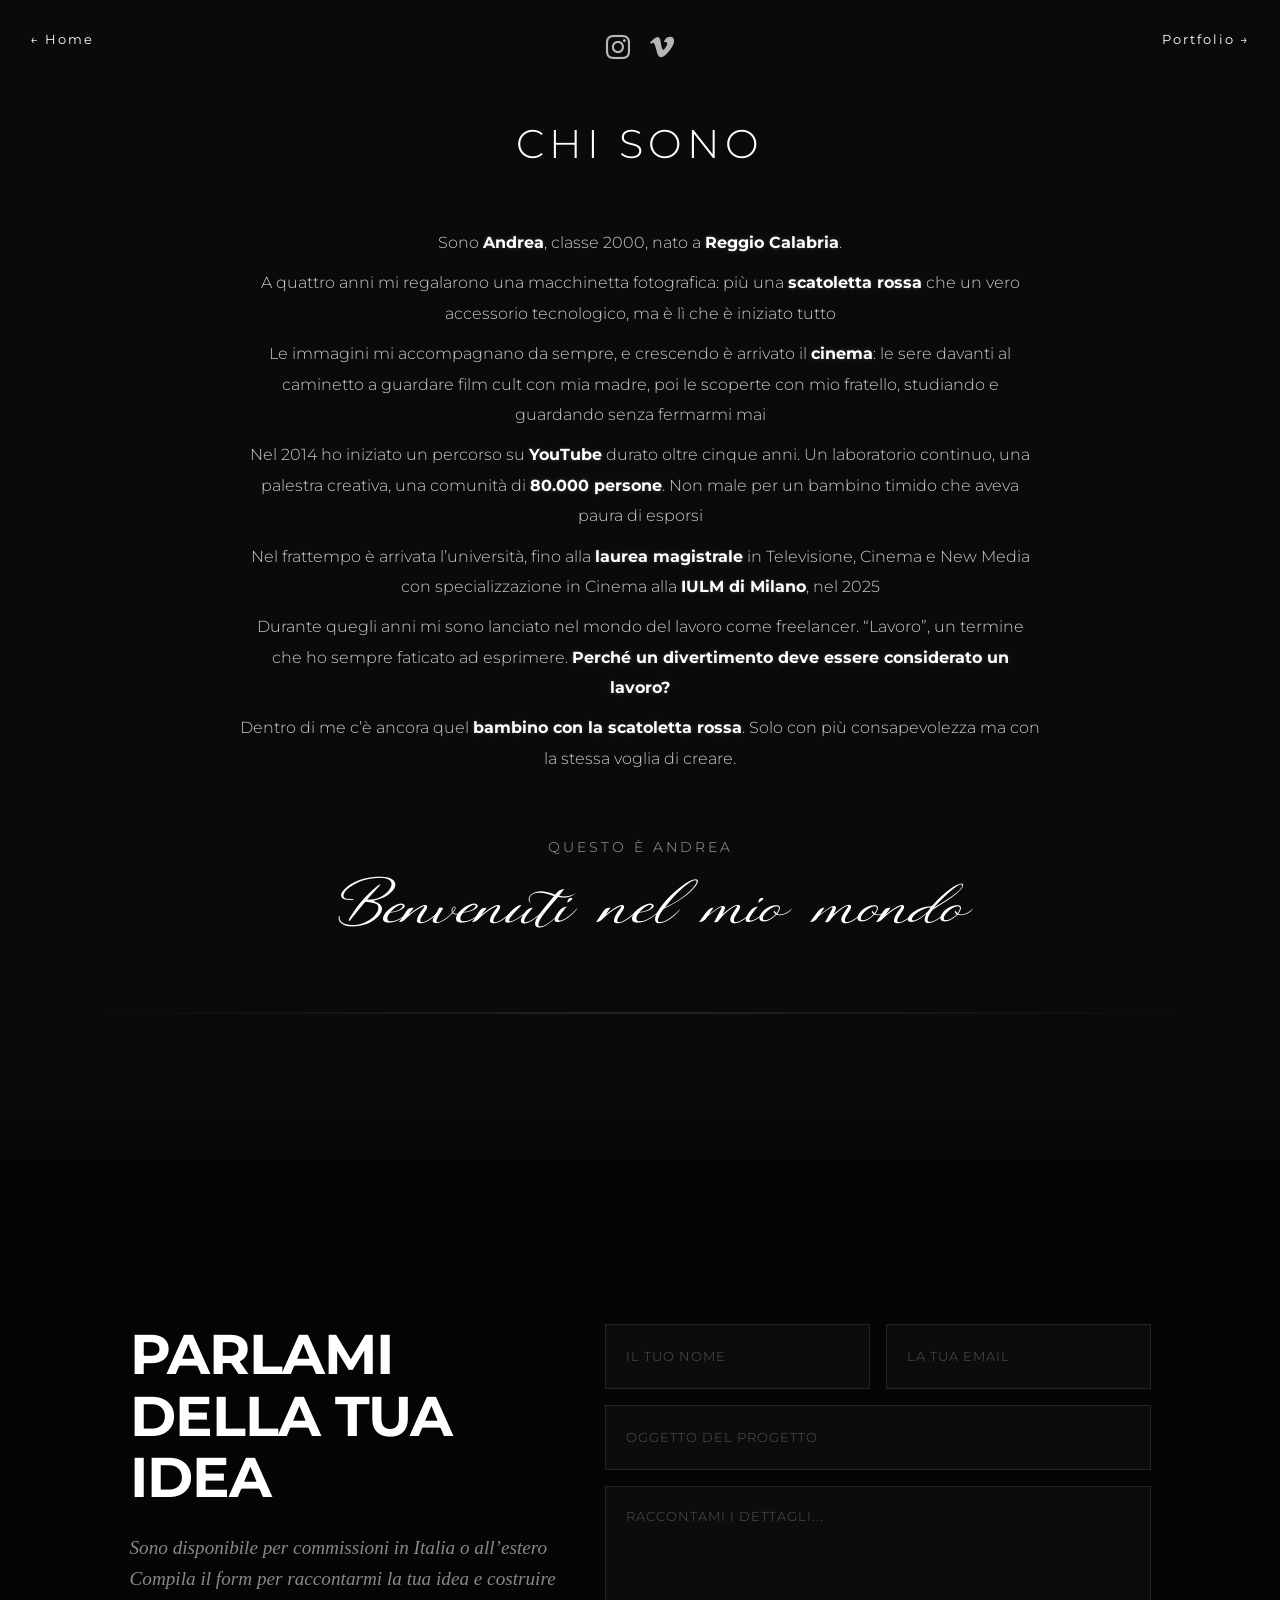
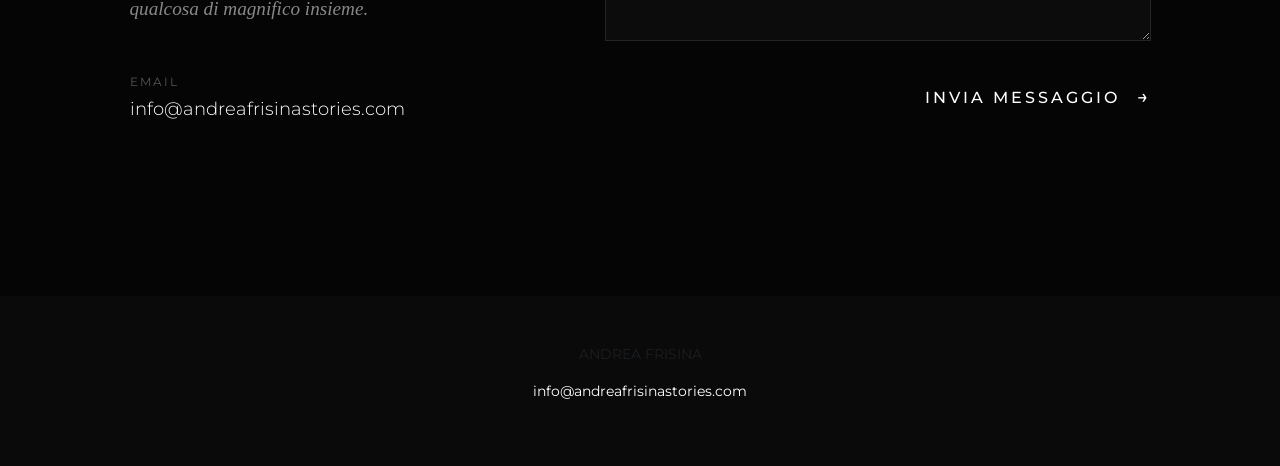
<file: html/chisono.html>
<!DOCTYPE html>
<html lang="it">
<head>
    <meta charset="UTF-8">
    <meta name="viewport" content="width=device-width, initial-scale=1.0">
    <title>About - Andrea Frisina</title>
    
    <link href="https://cdn.jsdelivr.net/npm/bootstrap@5.3.0/dist/css/bootstrap.min.css" rel="stylesheet">
    <link rel="stylesheet" href="https://cdn.jsdelivr.net/npm/bootstrap-icons@1.11.0/font/bootstrap-icons.css">
    
    <link href="https://fonts.googleapis.com/css2?family=Montserrat:wght@300;400;600;700&display=swap" rel="stylesheet">
    
    <link rel="stylesheet" href="../css/style.css">
    <link rel="stylesheet" href="../css/homepage-contacts.css">
    <link rel="stylesheet" href="../css/chisono.css">

    <style>
        /* Sincronizzazione stili e correzioni mobile */
        strong {
            font-weight: 700 !important;
            color: #ffffff !important;
        }

        @media (max-width: 768px) {
            .about-section { padding-top: 80px !important; }
            .work-with-me { padding: 60px 0 !important; }
            .contact-section .fade-section { padding: 60px 0 !important; }
            .transizione-sfumata { height: 80px !important; margin-top: -80px !important; }
            .contact-heading { font-size: 2rem !important; }
        }
    </style>
</head>
<body style="background-color: #0a0a0a; color: white;">

    <a href="index.html" class="back-link">&larr; Home</a>
    <a href="portfolio-selection.html" class="portfolio-link-top">Portfolio &rarr;</a>

    <div class="top-social-center">
        <a href="https://www.instagram.com/andreafrisinastories/" target="_blank"><i class="bi bi-instagram"></i></a>
        <a href="https://vimeo.com/andreafrisinafilms" target="_blank"><i class="bi bi-vimeo"></i></a>
    </div>

    <div class="container">
        <section class="about-section" style="padding-top: 120px; padding-bottom: 40px;">
            <h1 class="about-title" style="font-family: 'Montserrat', sans-serif; font-weight: 300; text-transform: uppercase; letter-spacing: 5px; text-align: center; margin-bottom: 60px;">Chi Sono</h1>
            
            <div class="bio-text section-main-content">
                <p>Sono <strong>Andrea</strong>, classe 2000, nato a <strong>Reggio Calabria</strong>.</p>
                <p>A quattro anni mi regalarono una macchinetta fotografica: più una <strong>scatoletta rossa</strong> che un vero accessorio tecnologico, ma è lì che è iniziato tutto</p>
                <p>Le immagini mi accompagnano da sempre, e crescendo è arrivato il <strong>cinema</strong>: le sere davanti al caminetto a guardare film cult con mia madre, poi le scoperte con mio fratello, studiando e guardando senza fermarmi mai</p>
                <p>Nel 2014 ho iniziato un percorso su <strong>YouTube</strong> durato oltre cinque anni. Un laboratorio continuo, una palestra creativa, una comunità di <strong>80.000 persone</strong>. Non male per un bambino timido che aveva paura di esporsi</p>
                <p>Nel frattempo è arrivata l’università, fino alla <strong>laurea magistrale</strong> in Televisione, Cinema e New Media con specializzazione in Cinema alla <strong>IULM di Milano</strong>, nel 2025</p>
                <p>Durante quegli anni mi sono lanciato nel mondo del lavoro come freelancer. “Lavoro”, un termine che ho sempre faticato ad esprimere. <strong>Perché un divertimento deve essere considerato un lavoro?</strong></p>
                <p>Dentro di me c’è ancora quel <strong>bambino con la scatoletta rossa</strong>. Solo con più consapevolezza ma con la stessa voglia di creare.</p>
                <!-- <p style="font-style: italic; margin-top: 40px; color: white;">Questo è Andrea. Benvenuti nel mio mondo.</p> -->


                <div class="about-signature-container" style="margin-top: 60px; text-align: center; width: 100%; overflow: visible;">
                    <p style="font-family: 'Montserrat', sans-serif; font-weight: 300; text-transform: uppercase; letter-spacing: 3px; font-size: 0.9rem; margin-bottom: 10px; opacity: 0.8;">
                        Questo è Andrea
                    </p>
                    <span class="welcome-signature" style="display: inline-block; font-family: 'Sparkling', serif !important; font-style: italic; font-size: clamp(2.5rem, 6vw, 4rem); color: white; line-height: 1.1; white-space: nowrap; padding-left: 0.2em; word-spacing: 0.3em;">
                        Benvenuti nel mio mondo
                    </span>
                </div>


            </div>
        </section>

        <div class="container">

        <div style="width: 100%; height: 2px; background: linear-gradient(to right, transparent, rgba(255,255,255,0.1) 50%, transparent); margin: 30px 0;"></div>
    </div>
        <!--
        <section class="work-with-me text-center" style="padding: 70px 0; background-color: #0a0a0a; position: relative; z-index: 1;">
                    <div class="container">
                        <h2 class="section-main-heading" style="font-size: 1.6rem; opacity: 0.8; letter-spacing: 6px; font-weight: 300;">LAVORA CON ME</h2>
                        
                        <div class="section-main-content mt-5">
                            <p class="highlight-text" style="font-style: italic; font-size: 1.8rem; color: white; line-height: 1.4;">
                                “Ogni storia merita di essere raccontata”
                            </p>
                            <p style="letter-spacing: 3px; text-transform: uppercase; font-size: 1rem; opacity: 0.9; margin-top: 20px;">
                                Creiamola insieme.
                            </p>
                        </div>
                    </div>
                </section>

            -->
                <div style="width: 100%; height: 2px; background: linear-gradient(to right, transparent, rgba(255,255,255,0.1) 50%, transparent); margin: 30px 0;"></div>

    </div>

    <div class="transizione-sfumata" style="height: 100px; background: linear-gradient(to bottom, #0a0a0a, #050505); width: 100%; position: relative; z-index: 10; margin-top: -1px;"></div>
   <section id="contatti" style="background-color: #050505; position: relative; padding: 0; margin-top: -1px;">
        
        <div style="height: 150px; background: linear-gradient(to bottom, #0a0a0a, #050505); width: 100%; position: absolute; top: -150px; left: 0; z-index: 10;"></div>

        <div class="fade-section" style="padding: 150px 0;">
            <div class="container">
                <div class="row justify-content-center">
                    
                    <div class="col-12 col-lg-5 mb-5 mb-lg-0 info-column">
                        <h2 class="contact-heading">PARLAMI <br>DELLA TUA IDEA</h2>
                        <p class="contact-sub mt-4">
                            Sono disponibile per commissioni in Italia o all’estero<br>
                            Compila il form per raccontarmi la tua idea e costruire qualcosa di magnifico insieme.
                        </p>
                        <div class="contact-details mt-5">
                            <div class="detail-item mb-4">
                                <span class="label">EMAIL</span>
                                <a href="mailto:info@andreafrisinastories.com" class="value link-hover">info@andreafrisinastories.com</a>
                            </div>
                        </div>
                    </div>

                    <div class="col-12 col-lg-6">
                        <form action="https://formspree.io/f/mbdzlwqb" method="POST" class="luxury-form">
                            <div class="row g-3">
                                <div class="col-md-6">
                                    <input type="text" name="name" class="luxury-input" placeholder="Il tuo nome" required>
                                </div>
                                <div class="col-md-6">
                                    <input type="email" name="email" class="luxury-input" placeholder="La tua email" required>
                                </div>
                                <div class="col-12">
                                    <input type="text" name="subject" class="luxury-input" placeholder="Oggetto del progetto">
                                </div>
                                <div class="col-12">
                                    <textarea name="message" class="luxury-input" rows="5" placeholder="Raccontami i dettagli..." required></textarea>
                                </div>
                                
                                <input type="hidden" name="_subject" value="Nuovo contatto dal sito web Andrea Frisina">
                                
                                <div class="col-12 mt-4 text-end">
                                    <button type="submit" class="btn-luxury">INVIA MESSAGGIO <span class="arrow">→</span></button>
                                </div>
                            </div>
                        </form>
                    </div>

                </div>
            </div>
        </div>
    </section>

    <footer class="text-center py-5 text-muted small" style="background-color: #050505;">
        <div class="container">
            <p>ANDREA FRISINA</p>
            <p><a href="mailto:info@andreafrisinastories.com" class="text-decoration-none text-white">info@andreafrisinastories.com</a></p>
        </div>
    </footer>

    

    <div class="modal fade" id="videoModal" tabindex="-1" aria-hidden="true">
        <div class="modal-dialog modal-dialog-centered modal-xl"> 
            <div class="modal-content bg-transparent border-0">
                <div class="modal-body p-0 position-relative">
                    <button type="button" class="btn-close btn-close-white position-absolute top-0 end-0 m-3 z-3" data-bs-dismiss="modal"></button>
                    <div class="ratio ratio-16x9 mb-3">
                        <iframe id="modalVideoIframe" src="" allow="autoplay; fullscreen" allowfullscreen></iframe>
                    </div>
                    <div class="modal-video-info text-center text-white">
                        <h3 id="modalTitle" class="text-uppercase fw-light letter-spacing-2 mb-2"></h3>
                        <p id="modalDescription" class="text-muted small"></p>
                    </div>
                </div>
            </div>
        </div>
    </div>




    <script src="https://cdn.jsdelivr.net/npm/bootstrap@5.3.0/dist/js/bootstrap.bundle.min.js"></script>
    <script src="../js/main.js"></script>
</body>
</html>
</file>
<file: css/style.css>
/* =========================================
   1. STILI GENERALI E RESET
   ========================================= */
   /* Caricamento del font personalizzato */
@font-face {
    font-family: 'Sparkling'; 
    src: url('../fonts/sparkling-valentine.ttf') format('truetype');
    font-weight: normal;
    font-style: normal;
}


.signature-container {
    display: flex;
    justify-content: center;
    align-items: center;
    width: 100%;
    perspective: 1000px;
    overflow: visible !important;
}


/* Ogni singola lettera diventerà uno span gestito da JS */
#shatter-text span {
    display: inline-block;
    will-change: transform, opacity, filter;
    transition: transform 0.1s ease-out, opacity 0.1s ease-out, filter 0.1s ease-out;
}

.welcome-signature {
    display: inline-block;
    font-family: 'Sparkling', serif !important;
    font-style: italic;
    font-size: 5rem;
    color: white;
    font-weight: 400;
    line-height: 1.1;
    text-align: center;
    white-space: nowrap;     /* Forza la riga singola su PC */
    
    /* Correzione ottica per il corsivo: 
       il corsivo pende a destra, aggiungiamo un filo di padding a sinistra 
       per bilanciare visivamente il peso */
    padding-left: 0.2em; 
}

/* --- ADATTAMENTO MOBILE --- */
@media (max-width: 992px) {
    .welcome-signature {
        font-size: 10vw !important; /* Si ridimensiona in base alla larghezza schermo */
        white-space: normal !important; /* Su mobile permettiamo il ritorno a capo */
        padding-left: 0;
        line-height: 1.2;
        width: 90%; /* Lascia un po' di margine ai bordi del telefono */
    }
}


html { 
    scroll-behavior: smooth; 
}

body {
    font-family: 'Montserrat', sans-serif;
    background-color: #0a0a0a;
    color: white;
    margin: 0;
    overflow-x: hidden;
}

/* =========================================
   2. HERO SECTION (VIDEO LOCALE)
   ========================================= */
.hero-section {
    position: relative;
    height: 100vh;
    width: 100%;
    overflow: hidden;
    display: flex;
    flex-direction: column;
    justify-content: center;
    align-items: center;
    text-align: center;
}

/* Wrapper per il video .mp4 locale */
.local-video-wrapper {
    position: absolute;
    top: 0; left: 0; width: 100%; height: 100%;
    z-index: 0; 
    overflow: hidden;
    background-color: #000;
}

.local-video-wrapper video {
    width: 100%;
    height: 100%;
    object-fit: cover; 
    opacity: 1 !important;
    transition: opacity 1s ease-in;
}



.video-overlay {
    position: absolute; top: 0; left: 0; width: 100%; height: 100%;
    background: rgba(0, 0, 0, 0.3); z-index: 1;
}

/* --- CONTENUTI HERO (TITOLO E MANIFESTO) --- */
.hero-content { 
    position: relative; 
    z-index: 2; 
    padding: 20px; 
    pointer-events: none; 
    width: 100%;
}

.main-title { 
    font-family: 'Montserrat', sans-serif;
    font-size: 3.5rem; 
    font-weight: 600;  
    letter-spacing: 5px; 
    text-transform: uppercase; 
    margin-bottom: 0.5rem; 
    text-shadow: 0 5px 20px rgba(0,0,0,0.8); 
}





/* STILE MANIFESTO */
.hero-manifesto {
    font-family: 'Montserrat', sans-serif !important;
    color: #ffffff;
    font-weight: 300; /* Light */
    font-size: 1.1rem; 
    line-height: 1.6;
    max-width: 900px; 
    margin: 30px auto 0; 
    text-shadow: 0 2px 15px rgba(0,0,0,0.8); 
    opacity: 0.9;
}

.hero-manifesto p {
    line-height: 1.9 !important;   /* Spazio tra le righe dello stesso paragrafo */
    margin-bottom: 10px !important; /* Spazio tra un paragrafo e l'altro */
}

.hero-manifesto strong {
    font-weight: 600 !important; 
    color: #ffffff;              
    opacity: 1;                  
    text-shadow: 0 0 10px rgba(0,0,0,0.5); 
}

/* Freccia che rimbalza */
.scroll-down {
    position: absolute; bottom: 30px; left: 50%; transform: translateX(-50%);
    z-index: 3; color: white; font-size: 2rem; animation: bounce 2s infinite; cursor: pointer; pointer-events: auto;
}
@keyframes bounce {
    0%, 20%, 50%, 80%, 100% {transform: translate(-50%, 0);}
    40% {transform: translate(-50%, -10px);}
    60% {transform: translate(-50%, -5px);}
}

/* =========================================
   3. NAVBAR & SOCIAL
   ========================================= */
.navbar-brand { 
    letter-spacing: 2px; text-transform: uppercase; font-weight: 600; margin-right: 0; 
}
.brand-social-wrapper { display: flex; align-items: center; }

.social-left-icons {
    display: flex; gap: 15px; margin-left: 25px; 
    border-left: 1px solid rgba(255,255,255,0.2); padding-left: 25px;
}
.social-left-icons a {
    color: rgba(255,255,255,0.7); font-size: 1.1rem; 
    transition: color 0.3s ease, transform 0.3s ease;
}
.social-left-icons a:hover { color: white; transform: scale(1.1); }
.nav-link { letter-spacing: 2px; text-transform: uppercase; font-size: 0.9rem; }

/* =========================================
   4. CONTROLLI AUDIO
   ========================================= */
.audio-wrapper {
    position: absolute; bottom: 30px; right: 30px; z-index: 10;
    display: flex; align-items: center; justify-content: center;
    width: 50px; height: 50px;
    background: rgba(255, 255, 255, 0.1); border: 1px solid rgba(255, 255, 255, 0.3);
    border-radius: 25px; overflow: hidden; 
    transition: all 0.4s cubic-bezier(0.25, 0.8, 0.25, 1);
}
.audio-wrapper:hover {
    width: 160px; background: rgba(0, 0, 0, 0.7);
    justify-content: flex-start; padding-left: 15px;
}
.audio-icon { font-size: 1.2rem; cursor: pointer; color: white; flex-shrink: 0; }
.volume-slider {
    width: 0; opacity: 0; margin-left: 0; height: 4px;
    -webkit-appearance: none; background: rgba(255, 255, 255, 0.3);
    border-radius: 2px; outline: none; cursor: pointer; transition: all 0.4s ease 0.1s;
}
.audio-wrapper:hover .volume-slider { width: 90px; opacity: 1; margin-left: 15px; }
.volume-slider::-webkit-slider-thumb {
    -webkit-appearance: none; width: 12px; height: 12px;
    background: white; border-radius: 50%; cursor: pointer;
}

/* =========================================
   5. PORTFOLIO CAROUSEL
   ========================================= */
.portfolio-section { 
    padding: 100px 0; background-color: #0a0a0a; position: relative; z-index: 2; 
}

.portfolio-heading {
    font-weight: 300; 
    text-transform: uppercase; 
    letter-spacing: 4px; 
    margin-bottom: 20px; 
    color: white;
    font-size: 2rem; 
}

/* >>> MODIFICA: Sottotitolo Portfolio in Montserrat Light <<< */
.portfolio-subheading {
    font-family: 'Montserrat', sans-serif; /* Prima era Playfair */
    font-weight: 300; /* Light */
    font-size: 1.1rem;
    line-height: 1.9 !important;   /* Stessa distanza tra le righe della Hero */
    margin-bottom: 10px !important; /* Stessa distanza tra un paragrafo e l'altro della Hero */
    color: #bbb;
    line-height: 1.6;
    max-width: 800px;
    margin-left: auto;
    margin-right: auto;
}

/* Container Carosello */
.carousel-container {
    width: 100%;
    padding: 0 60px; 
}

.horizontal-scroll-wrapper {
    display: flex;
    overflow-x: auto;
    gap: 30px; 
    padding-bottom: 20px;
    scroll-behavior: smooth;
    -webkit-overflow-scrolling: touch;
}
.horizontal-scroll-wrapper::-webkit-scrollbar { display: none; }
.horizontal-scroll-wrapper { -ms-overflow-style: none; scrollbar-width: none; }

.scroll-item {
    flex: 0 0 auto;
    width: calc((100% - 60px) / 3); 
    transition: transform 0.3s ease;
}
.scroll-item:hover { transform: scale(1.02); }

.video-title {
    margin-top: 15px; font-size: 0.9rem; letter-spacing: 2px; 
    text-transform: uppercase; color: #aaa; text-align: left;
}

/* --- THUMBNAILS --- */
.video-link { display: block; position: relative; text-decoration: none; }
.video-thumb {
    width: 100%; height: 100%; object-fit: cover;
    filter: brightness(0.8); transition: filter 0.3s ease;
}
.play-overlay {
    position: absolute; top: 0; left: 0; width: 100%; height: 100%;
    display: flex; align-items: center; justify-content: center;
    background: rgba(0,0,0,0.2); transition: background 0.3s ease;
}
.play-overlay i {
    font-size: 3rem; color: white; opacity: 0.8;
    transition: transform 0.3s ease, opacity 0.3s ease;
}
.video-link:hover .video-thumb { filter: brightness(1); }
.video-link:hover .play-overlay { background: rgba(0,0,0,0); }
.video-link:hover .play-overlay i { transform: scale(1.2); opacity: 1; }

/* --- FRECCE --- */
.scroll-btn {
    position: absolute; top: 40%; transform: translateY(-50%);
    background: rgba(0, 0, 0, 0.5); color: white;
    border: 1px solid rgba(255, 255, 255, 0.2);
    border-radius: 50%; width: 50px; height: 50px;
    display: flex; align-items: center; justify-content: center;
    cursor: pointer; z-index: 10; transition: all 0.3s ease;
}
.scroll-btn:hover {
    background: white; color: black; transform: translateY(-50%) scale(1.1);
}
.btn-left { left: 5px; }
.btn-right { right: 5px; }

/* --- MODALE --- */
.video-trigger { cursor: pointer; display: block; position: relative; }
.modal-video-info {
    max-width: 800px; margin: 0 auto; padding: 20px;
    background: rgba(0, 0, 0, 0.8); border-radius: 10px; backdrop-filter: blur(5px); 
}
.modal-video-info h3 { font-size: 1.5rem; letter-spacing: 3px; margin-bottom: 10px; }
.modal-video-info p { font-size: 1rem; line-height: 1.6; color: #ccc !important; }

.hero-bottom-fade {
    position: absolute; bottom: 0; left: 0; width: 100%; height: 30vh; 
    background: linear-gradient(to bottom, rgba(10, 10, 10, 0) 0%, #0a0a0a 100%);
    z-index: 1; pointer-events: none; 
}

.fade-in-up {
    animation: fadeInUp 0.5s ease-out forwards;
    opacity: 0; transform: translateY(20px);
}
@keyframes fadeInUp { to { opacity: 1; transform: translateY(0); } }

.modal-backdrop.show { opacity: 0.9; background-color: #000; }
.btn-close-white {
    filter: invert(1) grayscale(100%) brightness(200%);
    background-color: rgba(0,0,0,0.5); padding: 10px; border-radius: 50%;
}

.fade-section {
    opacity: 0; transform: translateY(40px); 
    transition: opacity 1.2s ease-out, transform 1.2s ease-out;
    will-change: opacity, transform; 
}
.fade-section.visible { opacity: 1; transform: translateY(0); }

/* =========================================
   6. MOBILE RESPONSIVE
   ========================================= */
@media (max-width: 992px) {
    .main-title { font-size: 2.5rem; }
    .audio-wrapper { display: none; } 
    .social-left-icons { margin-left: 15px; padding-left: 15px; gap: 10px; }
    .carousel-container { padding: 0; }
    .scroll-btn { display: none; } 
    .scroll-item { width: 85vw; margin-left: 15px; }
}

@media (max-width: 768px) {
    .hero-manifesto {
        font-size: 0.85rem !important; 
        padding: 0 20px;   
        line-height: 1.5;
        width: 100%;
    }
    .main-title { font-size: 2.2rem; }
}


/* =========================================
   SEZIONE CHI SONO (Uniformata a Montserrat)
   ========================================= */
.about-section { opacity: 1 !important; transform: none !important; }

.about-heading {
    font-weight: 300;
    text-transform: uppercase;
    letter-spacing: 4px;
    margin-bottom: 40px;
    font-size: 2rem;
    color: white;
}

/* >>> MODIFICA: Testo 'Chi Sono' in Montserrat Light <<< */
.about-content p {
    font-family: 'Montserrat', sans-serif; /* Prima era Playfair */
    font-weight: 300; /* Light */
    font-size: 1.2rem; /* Leggermente più grande per leggibilità */
    line-height: 1.8; /* Interlinea ariosa */
    color: #ccc; 
    margin-bottom: 20px;
    max-width: 800px;
    margin-left: auto;
    margin-right: auto;
}

.about-content strong {
    color: white;
    font-weight: 600;
}

/* >>> MODIFICA: Firma in stile 'Timbro' moderno <<< */
.signature {
    font-family: 'Montserrat', sans-serif;
    font-weight: 400;
    text-transform: uppercase; /* Stile timbro */
    letter-spacing: 4px;
    font-size: 1.5rem;
    color: white;
    opacity: 0.8;
    border-top: 1px solid rgba(255,255,255,0.3); /* Lineetta sopra per stile */
    padding-top: 10px;
    display: inline-block;
}

/* =========================================
   SEZIONE CONTATTI
   ========================================= */
.contact-heading {
    font-family: 'Montserrat', sans-serif;
    font-weight: 700; /* Bold per impatto */
    letter-spacing: 3px;
    font-size: 3rem;
    line-height: 1.1;
}

.contact-sub {
    font-family: 'Montserrat', sans-serif;
    font-weight: 300;
    font-size: 1.1rem;
    color: #bbb;
    line-height: 1.6;
}

/* Form Styles */
.luxury-input {
    font-family: 'Montserrat', sans-serif;
    font-weight: 300;
}

.btn-luxury {
    font-family: 'Montserrat', sans-serif;
    font-weight: 500;
    letter-spacing: 2px;
}

/* =========================================
   HOVER EFFECTS PORTFOLIO
   ========================================= */
.video-thumb-wrapper {
    overflow: hidden; border-radius: 0; 
    transition: transform 0.5s cubic-bezier(0.25, 0.46, 0.45, 0.94), box-shadow 0.5s cubic-bezier(0.25, 0.46, 0.45, 0.94);
    box-shadow: 0 5px 15px rgba(0,0,0,0.2); 
}
.video-trigger:hover .video-thumb-wrapper { transform: translateY(-7px); box-shadow: 0 20px 40px rgba(0,0,0,0.6); }
.video-thumb {
    width: 100%; height: 100%; object-fit: cover;
    transition: transform 0.8s ease, filter 0.5s ease; filter: brightness(0.85); 
}
.video-trigger:hover .video-thumb { transform: scale(1.06); filter: brightness(1.05); }
.play-overlay { background: rgba(0,0,0,0.3); transition: background 0.4s ease; }
.play-overlay i { font-size: 3rem; color: rgba(255,255,255,0.8); transition: transform 0.4s ease, color 0.4s ease; }
.video-trigger:hover .play-overlay { background: rgba(0,0,0,0.1); }
.video-trigger:hover .play-overlay i { color: #fff; transform: scale(1.2); }
.video-title { transition: color 0.3s ease, transform 0.3s ease; }
.video-trigger:hover + .video-title { color: white; transform: translateX(5px); }

/* =========================================
   MOBILE HORIZONTAL SCROLL
   ========================================= */
@media (max-width: 991px) {
    .video-title {
        color: white !important; opacity: 1 !important; margin-top: 12px !important;   
        font-size: 0.9rem !important; display: block !important; transform: translateX(5px); 
    }
    .mobile-scroll-row {
        display: flex !important; flex-wrap: nowrap !important; overflow-x: auto !important;        
        overflow-y: hidden; gap: 15px !important; padding-bottom: 30px !important;    
        -webkit-overflow-scrolling: touch; scrollbar-width: none;             
        margin-right: 0 !important; margin-left: 0 !important;
    }
    .mobile-scroll-row::-webkit-scrollbar { display: none; }
    .mobile-scroll-row > div {
        flex: 0 0 85% !important; width: 85% !important; max-width: 85% !important; margin-top: 0 !important;    
    }
}

/* Rende il fondo della modale trasparente per evitare il riquadro nero */
.modal-content.bg-transparent {
    background-color: transparent !important;
    border: none !important;
    box-shadow: none !important;
}

/* Assicurati che l'iframe non abbia bordi */
#modalVideoIframe {
    border: none !important;
    background: transparent !important;
}

/* Stile pulito per le info sotto il video */
.modal-video-info {
    padding-top: 20px;
    background: transparent !important; /* Forza la rimozione di ogni sfondo */
}

#modalTitle {
    font-family: 'Montserrat', sans-serif;
    letter-spacing: 3px;
    text-transform: uppercase;
    font-weight: 400;
}

#modalDescription {
    font-family: 'Montserrat', sans-serif;
    font-weight: 300;
    color: rgba(255, 255, 255, 0.7);
    max-width: 800px;
    margin: 10px auto 0;
}


/* =========================================
   UNIFORMITÀ SEZIONI (Varietà, Lavori, Chi Sono)
   ========================================= */

/* Titoli delle sezioni */
.section-main-heading, 
.portfolio-heading, 
.about-heading {
    font-family: 'Montserrat', sans-serif;
    font-weight: 300;
    text-transform: uppercase;
    letter-spacing: 4px;
    margin-bottom: 40px;
    font-size: 2rem; /* Dimensione base Desktop */
    text-align: center;
}

/* Contenuto dei paragrafi */
.section-main-content p, 
.about-content p, 
.portfolio-subheading {
    font-family: 'Montserrat', sans-serif;
    font-weight: 300;
    font-size: 1rem; /* Dimensione base Desktop */
    line-height: 1.9 !important;   /* Stessa distanza tra le righe della Hero */
    margin-bottom: 10px !important; /* Stessa distanza tra un paragrafo e l'altro della Hero */
    line-height: 1.8;
    color: #ccc;
    max-width: 800px;
    margin: 0 auto 20px auto;
}

/* Testo in rilievo (es. "È ciò che mi tiene vivo") */
.highlight-text {
    font-size: 1rem !important;
    color: white !important;
    margin-bottom: 30px !important;
}

/* =========================================
   OTTIMIZZAZIONE MOBILE (Testo non troppo grande)
   ========================================= */
@media (max-width: 768px) {
    /* Riduciamo i titoli per non occupare tutto lo schermo */
    .section-main-heading, 
    .portfolio-heading, 
    .about-heading {
        font-size: 1.5rem; 
        letter-spacing: 3px;
        margin-bottom: 30px;
    }

    /* Riduciamo leggermente il testo dei paragrafi */
    .section-main-content p, 
    .about-content p {
        font-size: 1rem;
        line-height: 1.6;
        padding: 0 15px; /* Margine per non toccare i bordi */
    }

    .highlight-text {
        font-size: 1.15rem !important;
        margin-bottom: 20px !important;
    }

    
}

#portfolio video {
    display: block;
    width: 100% !important;
    height: 100% !important;
    object-fit: cover;
    /* Forza il posizionamento centrale perfetto */
    object-position: center; 
    /* Elimina eventuali bordi fantasma */
    border: none !important;
    outline: none !important;
}
</file>
<file: css/homepage-contacts.css>
/* =========================================
   SEZIONE CONTATTI (LUXURY / EDITORIAL)
   ========================================= */
.contact-section {
    padding: 150px 0; /* Molto respiro verticale */
    background-color: #050505; 
    color: white;
    position: relative;
    z-index: 10;
    overflow: hidden;
}

/* Tipografia Colonna Sinistra */
.contact-heading {
    font-family: 'Montserrat', sans-serif;
    font-weight: 700;
    font-size: 3.5rem; /* Titolo grande e impattante */
    line-height: 1.1;
    letter-spacing: -1px; /* Lettere più vicine, stile moderno */
    color: white;
    text-transform: uppercase;
}

.contact-sub {
    font-family: 'Playfair Display', serif; /* Contrasto Serif */
    font-style: italic;
    font-size: 1.2rem;
    color: #888;
    line-height: 1.6;
}

/* Dettagli (Email, Social) */
.detail-item .label {
    display: block;
    font-size: 0.75rem;
    letter-spacing: 2px;
    text-transform: uppercase;
    color: #555;
    margin-bottom: 5px;
}

.detail-item .value {
    font-size: 1.1rem;
    color: white;
    text-decoration: none;
    font-weight: 300;
}

/* Effetto Hover sui link testuali */
.link-hover {
    position: relative;
    color: white;
    text-decoration: none;
    transition: color 0.3s ease;
}
.link-hover::after {
    content: '';
    position: absolute;
    width: 0;
    height: 1px;
    bottom: -2px;
    left: 0;
    background-color: white;
    transition: width 0.3s ease;
}
.link-hover:hover::after {
    width: 100%;
}

/* --- IL FORM LUXURY --- */
.luxury-input {
    width: 100%;
    background-color: rgba(255, 255, 255, 0.03); /* Appena visibile */
    border: 1px solid rgba(255, 255, 255, 0.1); /* Bordo sottilissimo */
    color: white;
    padding: 20px; /* Spazioso */
    font-family: 'Montserrat', sans-serif;
    font-size: 0.95rem;
    font-weight: 300;
    outline: none;
    transition: all 0.4s ease;
}

.luxury-input::placeholder {
    color: rgba(255, 255, 255, 0.3);
    text-transform: uppercase;
    font-size: 0.8rem;
    letter-spacing: 1px;
}

/* Focus: diventa un po' più chiaro */
.luxury-input:focus {
    background-color: rgba(255, 255, 255, 0.06);
    border-color: rgba(255, 255, 255, 0.4);
}

/* Bottone Solo Testo con Freccia */
.btn-luxury {
    background: none;
    border: none;
    color: white;
    font-size: 1rem;
    letter-spacing: 3px;
    text-transform: uppercase;
    cursor: pointer;
    padding: 10px 0;
    position: relative;
    transition: opacity 0.3s ease;
}

.btn-luxury .arrow {
    display: inline-block;
    transition: transform 0.3s ease;
    margin-left: 10px;
    font-size: 1.2rem;
}

.btn-luxury:hover {
    opacity: 0.8;
}

.btn-luxury:hover .arrow {
    transform: translateX(10px); /* La freccia si sposta a destra */
}

/* Responsive: su mobile riduciamo il titolo */
@media (max-width: 992px) {
    .contact-heading {
        font-size: 2.5rem;
    }
    .contact-section {
        padding: 80px 0;
    }
}

#chi-sono {
    position: relative;
    background-color: #0a0a0a;
}

#chi-sono::after {
    content: "";
    position: absolute;
    bottom: 0;
    left: 0;
    width: 100%;
    height: 150px; /* Altezza della sfumatura */
    background: linear-gradient(to bottom, transparent, #050505); /* Sfuma verso il colore dei contatti */
    z-index: 1;
}

#contatti {
    background-color: #050505; /* Un nero leggermente diverso per dare profondità */
    position: relative;
    z-index: 2;
}

strong {
    font-weight: 700 !important; /* Aumenta lo spessore delle lettere */
    color: #ffffff !important;   /* Forza il bianco puro per farlo brillare */
    text-shadow: 0 0 5px rgba(255, 255, 255, 0.2); /* Opzionale: un leggerissimo alone per dare rilievo */
}


/* Riduzione spazi vuoti su Mobile */
@media (max-width: 768px) {
    /* Riduce il padding della sezione Chi Sono */
    #chi-sono {
        padding-top: 50px !important;
        padding-bottom: 20px !important;
    }

    /* Riduce il padding del contenitore interno dei Contatti */
    #contatti .fade-section {
        padding-top: 60px !important;
        padding-bottom: 60px !important;
    }

    /* Accorcia la sfumatura di transizione per non creare un "buco" visivo */
    #contatti div[style*="height: 150px"] {
        height: 80px !important;
        top: -80px !important;
    }
}


@media (max-width: 991px) {
    /* Seleziona il wrapper della miniatura caricata dinamicamente */
    #recent-works-grid .video-thumb-wrapper {
        /* Aggiunge un alone morbido e diffuso */
        box-shadow: 0 0 15px rgba(20, 20, 20, 0.15) !important;
        
        /* Opzionale: aggiunge un leggerissimo bordo per definire meglio lo stacco */
        border: 1px solid rgba(26, 24, 24, 0.05);
        
        /* Assicura che l'effetto sia visibile anche durante lo scroll */
        transition: box-shadow 0.3s ease;
        
        /* Rimuove eventuali border-radius se preferisci il taglio netto */
        border-radius: 0; 
    }

    /* Rende l'alone leggermente più intenso quando la miniatura è al centro o toccata */
    #recent-works-grid .video-trigger:active .video-thumb-wrapper,
    #recent-works-grid .video-trigger:hover .video-thumb-wrapper {
        box-shadow: 0 0 20px rgba(46, 45, 45, 0.25) !important;
    }
}
</file>
<file: css/chisono.css>
body {
    background-color: #0a0a0a;
    color: white;
    font-family: 'Montserrat', sans-serif;
    overflow-x: hidden;
    margin: 0;
    padding: 0;
}

/* Social e Navigazione */
.top-social-center {
    position: absolute;
    top: 30px;
    left: 50%;
    transform: translateX(-50%);
    display: flex;
    gap: 20px;
    z-index: 1000;
}
.top-social-center a {
    color: white;
    font-size: 1.5rem;
    opacity: 0.7;
    transition: 0.3s;
}
.top-social-center a:hover { opacity: 1; transform: scale(1.1); }

/* Link laterali fissi */
.back-link {
    position: fixed; top: 30px; left: 30px; color: white; text-decoration: none; 
    z-index: 1000; font-family: 'Montserrat'; letter-spacing: 2px; font-size: 0.8rem;
    transition: opacity 0.3s;
}


@media (max-width: 768px) {
    .about-signature-container {
        display: flex !important;
        flex-direction: column !important;
        align-items: center !important; /* Forza l'asse centrale matematico */
        justify-content: center !important;
        width: 100% !important;
        padding: 0 !important;
        margin-left: 0 !important;
        margin-right: 0 !important;
        overflow: visible !important;
    }

    .about-signature-container .welcome-signature {
        display: block !important;
        text-align: center !important;
        white-space: normal !important; /* Permette il ritorno a capo se necessario */
        font-size: 2.4rem !important;  /* Leggermente ridotto per far stare il "nel" al centro */
        
        /* RESET TOTALE DEI PADDING CHE SBILANCIANO */
        padding-left: 0 !important; 
        padding-right: 0 !important;
        margin: 0 auto !important;
        
        /* CORREZIONE OTTICA: Il corsivo pende a destra, 
           quindi "spingiamo" tutto leggermente a sinistra per compensare */
        margin-left: -5px !important; 
        
        width: 100% !important;
        max-width: 100vw !important;
        line-height: 1.3 !important;
        word-spacing: 0.4em !important; /* Ridotto per non "sparare" le parole ai lati */
    }
}


.portfolio-link-top {
    position: fixed; top: 30px; right: 30px; color: white; text-decoration: none; 
    z-index: 1000; font-family: 'Montserrat'; letter-spacing: 2px; font-size: 0.8rem;
    transition: opacity 0.3s;
}
.back-link:hover, .portfolio-link-top:hover { opacity: 0.6; }

/* Sezione Bio */
.about-section {
    padding: 150px 0 80px 0;
    max-width: 900px;
    margin: 0 auto;
    text-align: center;
}

.about-title {
    font-weight: 600;
    font-size: 2.5rem;
    text-transform: uppercase;
    letter-spacing: 5px;
    margin-bottom: 60px;
}

.bio-text {
    font-weight: 300;
    line-height: 2;
    color: #ccc;
    font-size: 1.05rem;
}

.about-signature-container {
    width: 100%;
    overflow: visible;
    display: flex;
    flex-direction: column;
    align-items: center;
}

/* Se non l'hai già nel file globale, aggiungila qui per sicurezza */
.welcome-signature {
    white-space: nowrap;
}

@media (max-width: 768px) {
    .welcome-signature {
        white-space: normal !important; /* Permette il ritorno a capo su schermi piccoli */
        font-size: 2.8rem !important;
    }
}

.bio-text p {
    margin-bottom: 35px;
}

.bio-highlight {
    color: white;
    font-weight: 400;
}

/* Contatti */
.contact-section {
    background-color: transparent !important;
    padding-top: 100px;
    padding-bottom: 100px;
}

footer {
    background-color: transparent !important;
    border: none !important;
}

@media (max-width: 768px) {
    .about-section { padding: 120px 25px 60px 25px; }
    .about-title { font-size: 1.8rem; letter-spacing: 3px; }
    .portfolio-link-top, .back-link { font-size: 0.7rem; }
}
</file>
